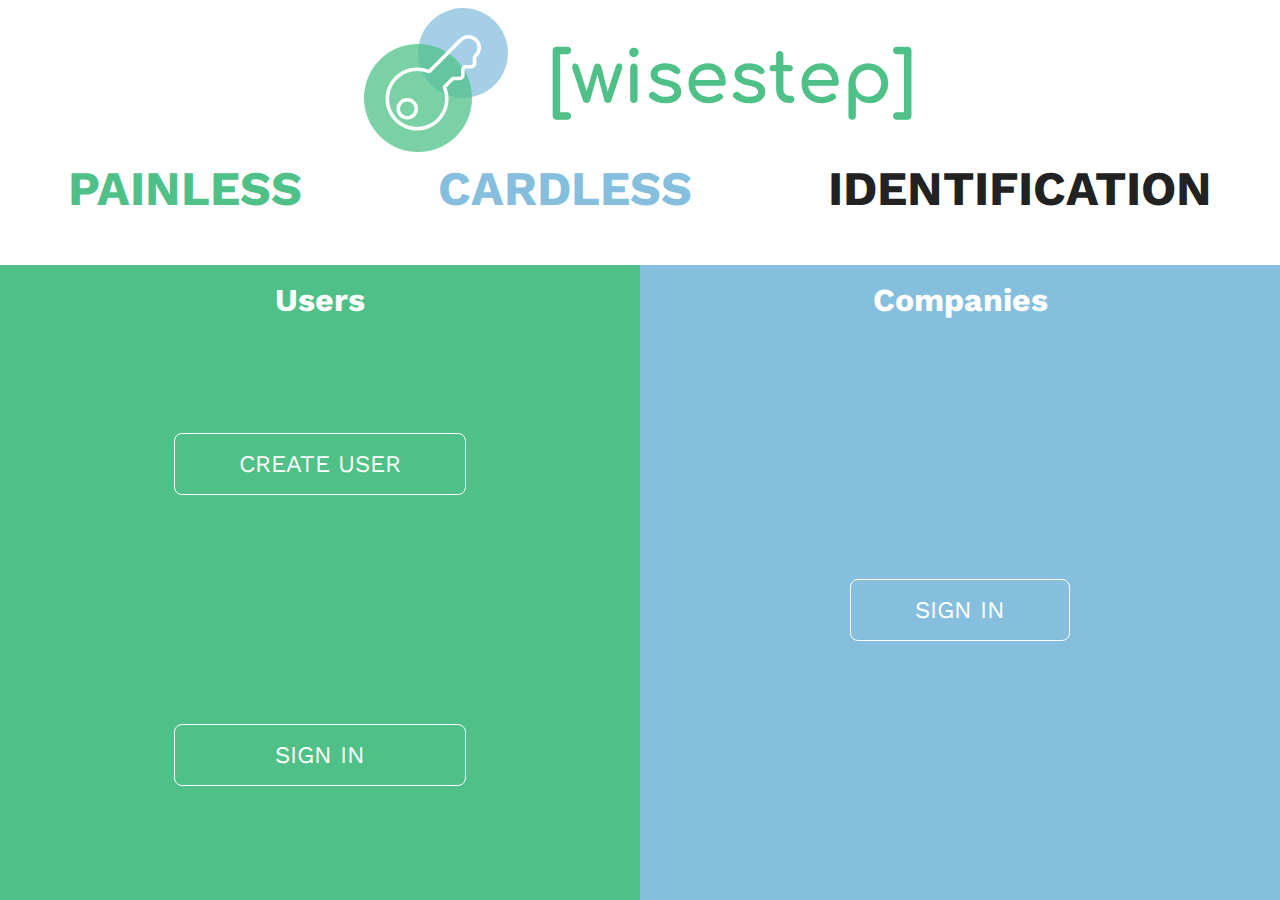
<file: html/index.html>
<!DOCTYPE html>
<html>

<head>
    <meta charset="utf-8" />
    <meta http-equiv="X-UA-Compatible" content="IE=edge">
    <title>[wisestep]</title>
    <meta name="viewport" content="width=device-width, initial-scale=1">
    <link rel="stylesheet" type="text/css" media="screen" href="style.css" />
</head>

<body>
    <header>
        <img src="logo.svg" />
        <h1>[wisestep]</h1>
    </header>
    <section>
        <div class="tag">
            <h3 class="tag one">painless</p>
                <h3 class="tag two">cardless</p>
                    <h3 class="tag three">identification</p>
        </div>
        <div class="actions">
            <div class="left">
                <h3>Users</h3>
                <div class="buttons">
                    <a href="create_account.html">
                        <button class="create">Create User</button>
                    </a>
                    <a href="verification.html">
                        <button class="signin">Sign In</button>
                    </a>
                </div>
            </div>
            <div class="right">
                <h3>Companies</h3>
                <div class="buttons">
                    <a href="verification.html">
                        <button class="signin">Sign In</button>
                    </a>
                </div>
            </div>
        </div>
    </section>
</body>

</html>
</file>
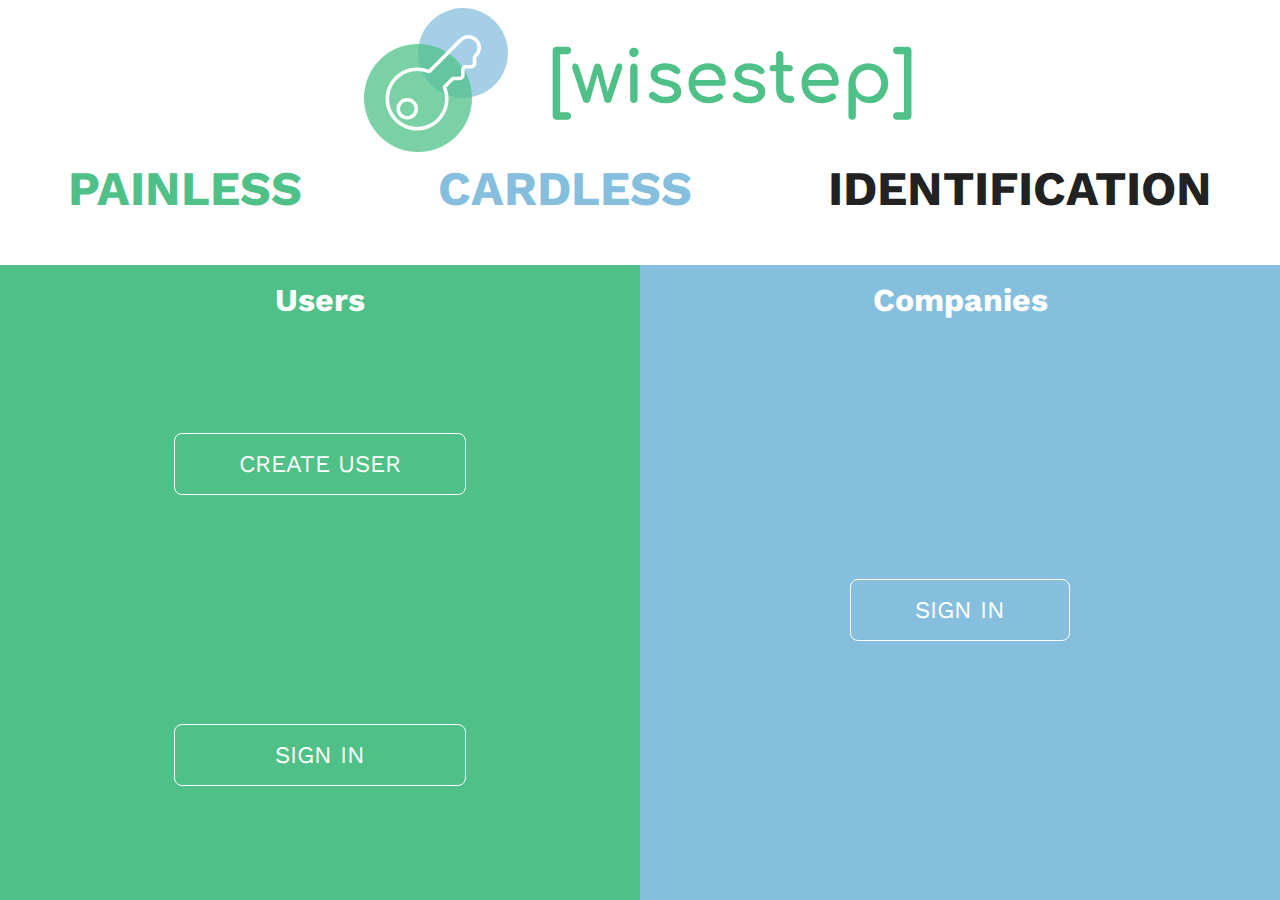
<file: php/index.html>
<!DOCTYPE html>
<html>

<head>
  <meta charset="utf-8" />
  <meta http-equiv="X-UA-Compatible" content="IE=edge">
  <title>[wisestep]</title>
  <meta name="viewport" content="width=device-width, initial-scale=1">
  <link rel="stylesheet" type="text/css" media="screen" href="style.css" />
</head>

<body>
  <header>
    <img src="logo.svg" />
    <h1>[wisestep]</h1>
  </header>
  <section>
    <div class="tag">
      <h3 class="tag one">painless</p>
        <h3 class="tag two">cardless</p>
          <h3 class="tag three">identification</p>
    </div>
    <div class="actions">
      <div class="left">
        <h3>Users</h3>
        <div class="buttons">
          <a href="create_account.html">
            <button class="create">Create User</button>
          </a>
          <a href="verification.html">
            <button class="signin">Sign In</button>
          </a>
        </div>
      </div>
      <div class="right">
        <h3>Companies</h3>
        <div class="buttons">
          <a href="verification.html">
            <button class="signin">Sign In</button>
          </a>
        </div>
      </div>
    </div>
  </section>
</body>

</html>
</file>
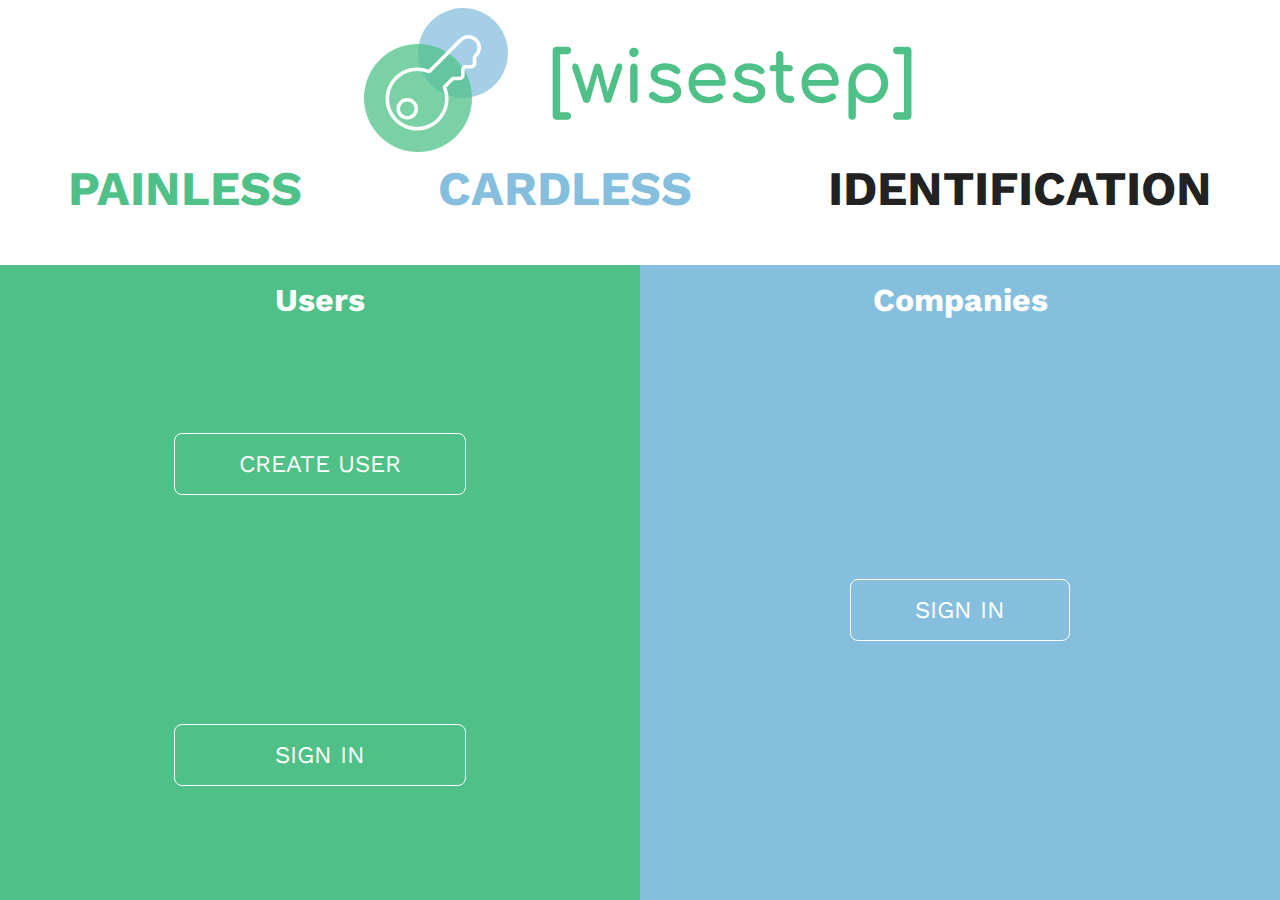
<file: home.html>
<!DOCTYPE html>
<html>

<head>
    <meta charset="utf-8" />
    <meta http-equiv="X-UA-Compatible" content="IE=edge">
    <title>[wisestep]</title>
    <meta name="viewport" content="width=device-width, initial-scale=1">
    <link rel="stylesheet" type="text/css" media="screen" href="style.css" />
</head>

<body>
    <header>
        <img src="logo.svg" />
        <h1>[wisestep]</h1>
    </header>
    <section>
        <div class="tag">
            <h3 class="tag one">painless</p>
                <h3 class="tag two">cardless</p>
                    <h3 class="tag three">identification</p>
        </div>
        <div class="actions">
            <div class="left">
                <h3>Users</h3>
                <div class="buttons">
                    <button class="create">Create User</button>
                    <button class="signin">Sign In</button>
                </div>
            </div>
            <div class="right">
                <h3>Companies</h3>
                <div class="buttons">
                    <button class="signin">Sign In</button>
                </div>
            </div>
        </div>
    </section>
</body>

</html>
</file>
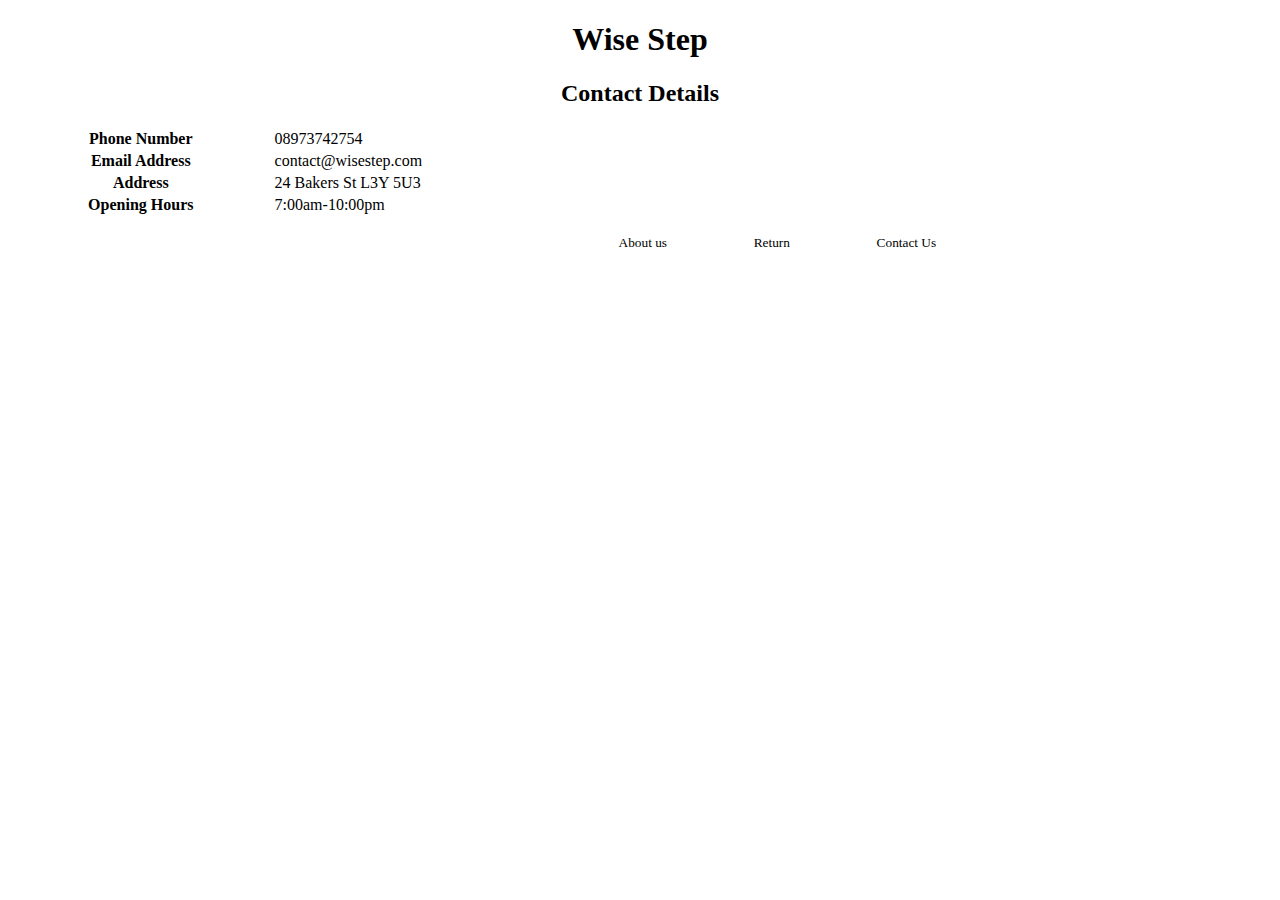
<file: HTMLPage1.html>
﻿<!DOCTYPE html>

<html lang="en" xmlns="http://www.w3.org/1999/xhtml">
<head>
    <meta charset="utf-8" />
    <h1 align="center"> Wise Step</h1>
    <h2 align="center"> Contact Details</h2>
    <style>
        p.indent {
            padding-left: 28em
        }
    </style>
</head>
<body>

    <table style="width:50%">
        <tr>
            <th>Phone Number</th>
            <td>08973742754</td>
        </tr>
        <tr>
            <th>Email Address</th>
            <td>contact@wisestep.com</td>
        </tr>
        <tr>
            <th> Address</th>
            <td> 24 Bakers St L3Y 5U3</td>
        </tr>
        <tr>
            <th>Opening Hours</th>
            <td>7:00am-10:00pm</td>
        </tr>
    </table>
    <p class="indent">
    <small align="center">&emsp;&emsp;&emsp;&emsp;&emsp;&emsp;&emsp;&emsp;&emsp;&emsp;&emsp;&emsp; About us &emsp;&emsp;&emsp;&emsp;&emsp;&emsp;  Return  &emsp;&emsp;&emsp;&emsp;&emsp;&emsp;  Contact Us</small> </p>
</body>
</html>
</file>
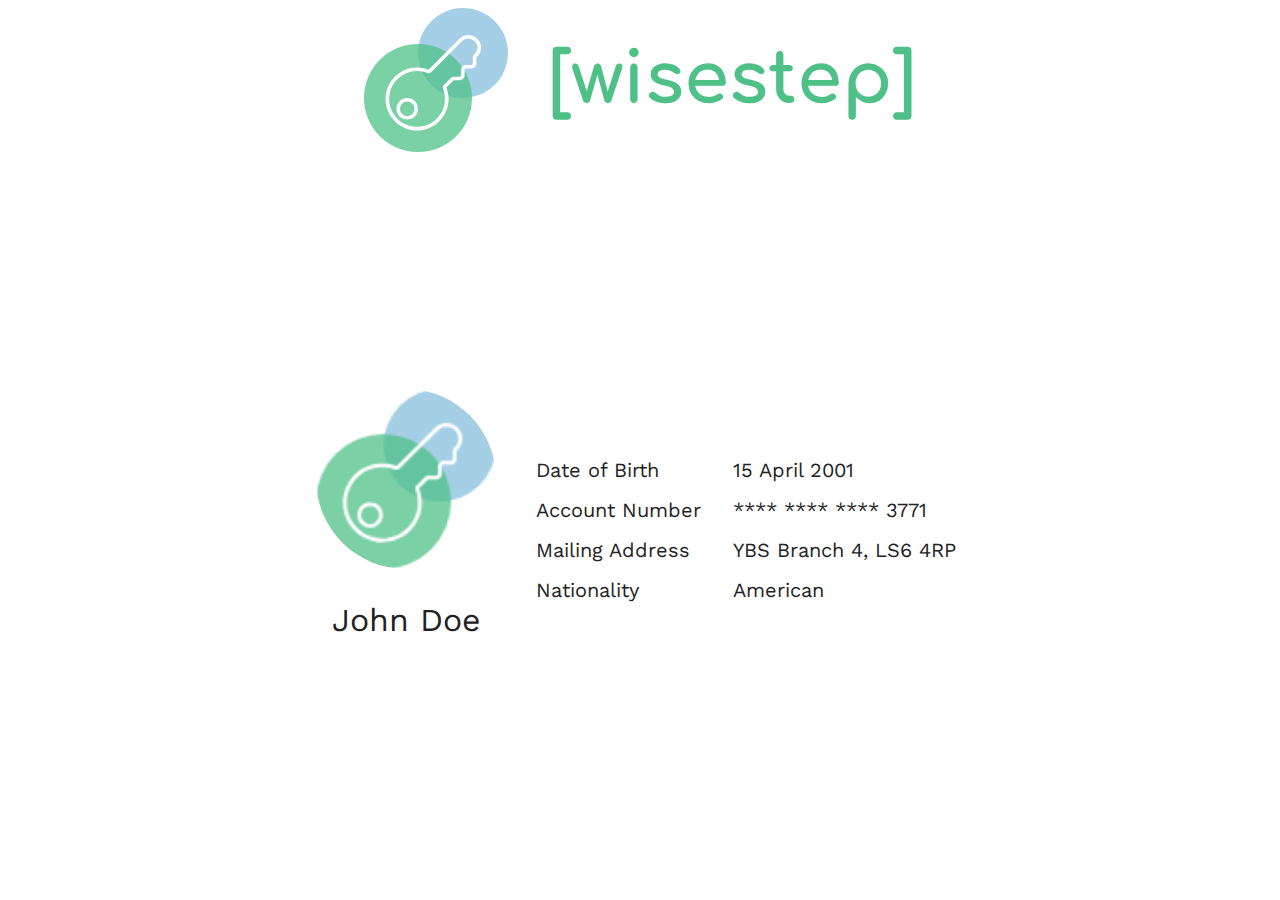
<file: info.html>
<!DOCTYPE html>
<html>

<head>
  <meta charset="utf-8" />
  <meta http-equiv="X-UA-Compatible" content="IE=edge">
  <title>[wisestep]</title>
  <meta name="viewport" content="width=device-width, initial-scale=1">
  <link rel="stylesheet" type="text/css" media="screen" href="style.css" />
</head>

<body>
  <header>
    <img src="logo.svg" />
    <h1>[wisestep]</h1>
  </header>
  <section>
    <div class="info">
      <div class="basic">
        <img src="logo96.png" />
        <p>John Doe</p>
      </div>
      <div class="data">
        <div class="keys">
          <p>Date of Birth</p>
          <p>Account Number</p>
          <p>Mailing Address</p>
          <p>Nationality</p>
        </div>
        <div class="values">
          <p>15 April 2001</p>
          <p>**** **** **** 3771</p>
          <p>YBS Branch 4, LS6 4RP</p>
          <p>American</p>
        </div>
      </div>
    </div>
  </section>
</body>

</html>
</file>
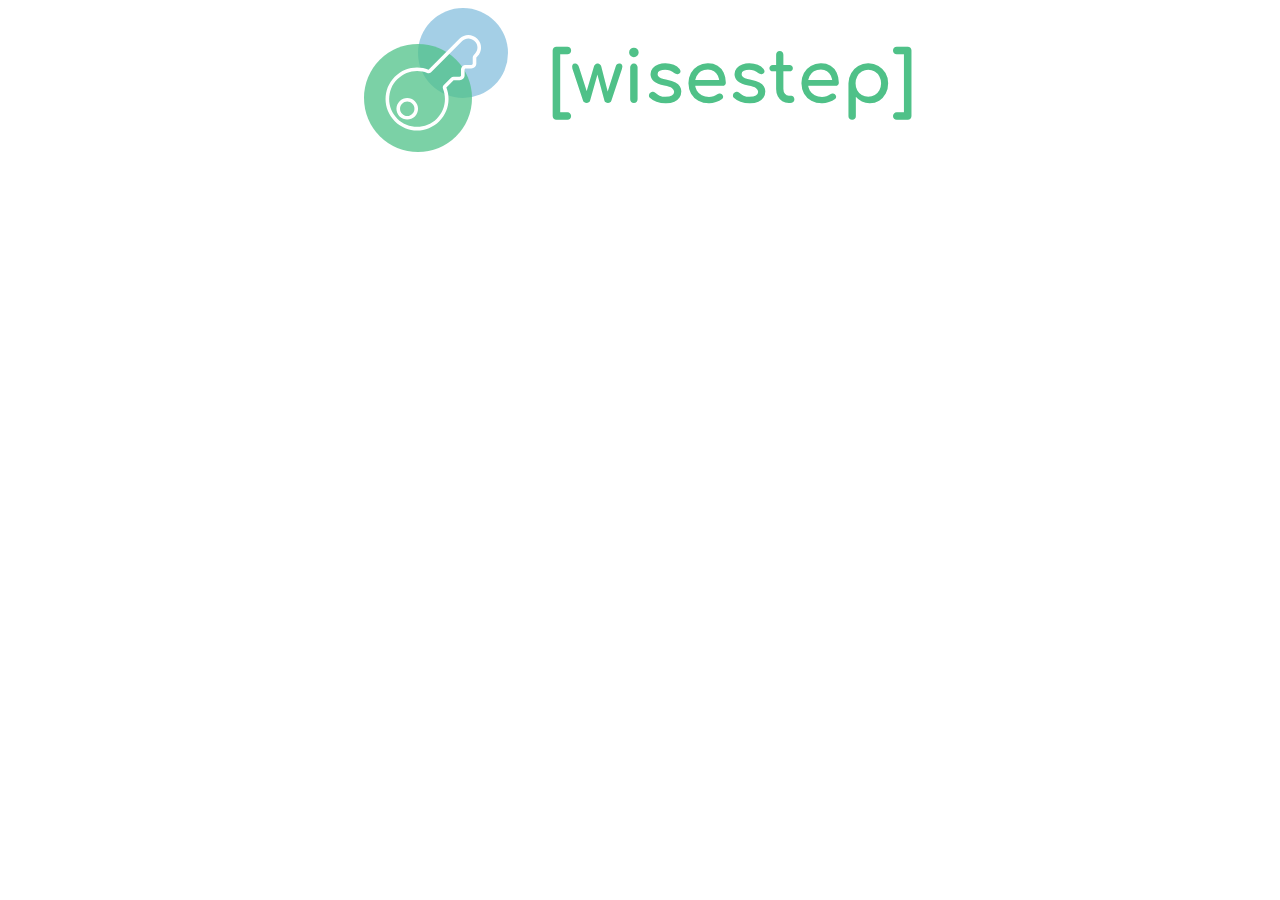
<file: template.html>
<!DOCTYPE html>
<html>

<head>
  <meta charset="utf-8" />
  <meta http-equiv="X-UA-Compatible" content="IE=edge">
  <title>[wisestep]</title>
  <meta name="viewport" content="width=device-width, initial-scale=1">
  <link rel="stylesheet" type="text/css" media="screen" href="style.css" />
</head>

<body>
  <header>
    <img src="logo.svg" />
    <h1>[wisestep]</h1>
  </header>
  <section>
    
  </section>
</body>

</html>
</file>
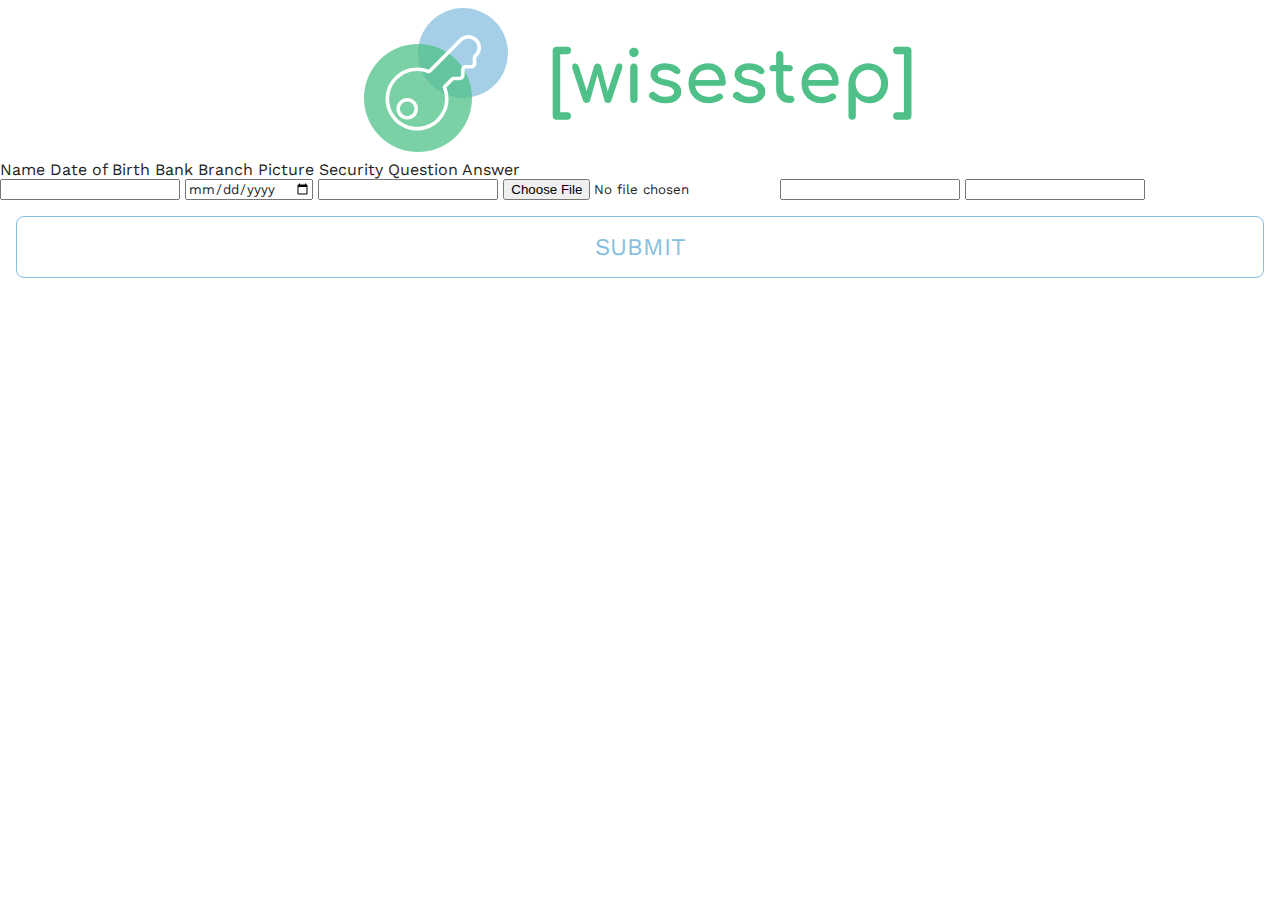
<file: html/create_account.html>
<!DOCTYPE html>
<html>

<head>
  <meta charset="utf-8" />
  <meta http-equiv="X-UA-Compatible" content="IE=edge">
  <title>[wisestep]</title>
  <meta name="viewport" content="width=device-width, initial-scale=1">
  <link rel="stylesheet" type="text/css" media="screen" href="style.css" />
</head>

<body>
  <header>
    <img src="logo.svg" />
    <h1>[wisestep]</h1>
  </header>
  <section>
    <div class="register">
      <div class="labels">
        <label for="name">Name</label>
        <label for="dob">Date of Birth</label>
        <label for="bank_branch">Bank Branch</label>
        <label for="picture">Picture</label>
        <label for="sec_question">Security Question</label>
        <label for="sec_answer">Answer</label>
      </div>
      <div class="fields">
        <input type="text" id="name">
        <input type="date" id="dob">
        <input type="text" id="bank_branch">
        <input type="file" accept="image/*" id="picture">
        <input type="text" id="sec_question">
        <input type="text" id="sec_answer">
      </div>
    </div>
    <button class="colour space" style="--base: var(--blue)">Submit</button>
  </section>
</body>

</html>
</file>
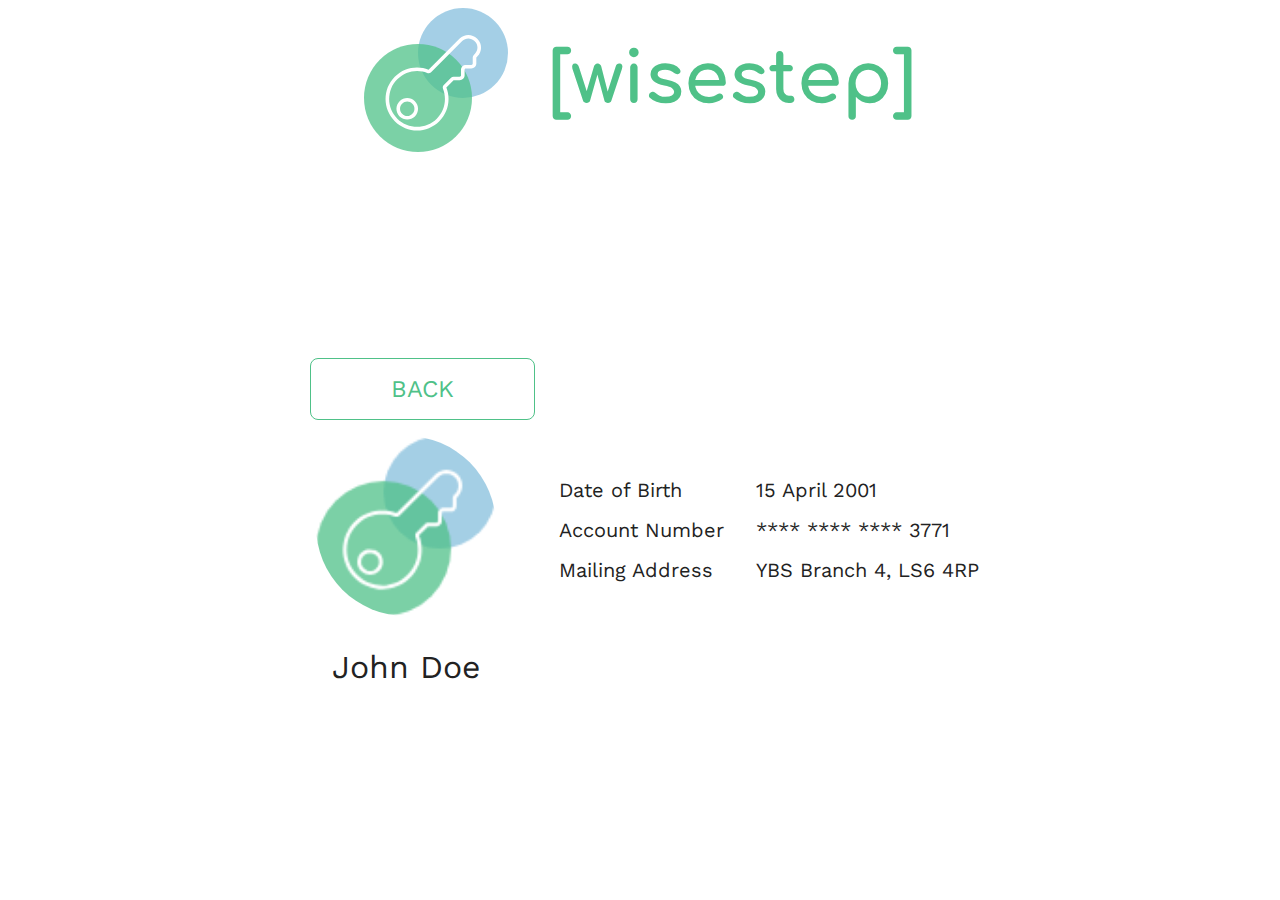
<file: html/profile.html>
<!DOCTYPE html>
<html>

<head>
  <meta charset="utf-8" />
  <meta http-equiv="X-UA-Compatible" content="IE=edge">
  <title>[wisestep] | Verification</title>
  <meta name="viewport" content="width=device-width, initial-scale=1">
  <link rel="stylesheet" type="text/css" media="screen" href="style.css" />
</head>

<body>
  <header>
    <img src="logo.svg" />
    <h1>[wisestep]</h1>
  </header>
  <section>
    <div class="info">
      <div class="basic">
        <a href="verification.html">
          <button class="space colour" style="--base: var(--green)">Back</button>
        </a>
        <img src="logo96.png" />
        <p>John Doe</p>
      </div>
      <div class="data">
        <div class="keys">
          <p>Date of Birth</p>
          <p>Account Number</p>
          <p>Mailing Address</p>
        </div>
        <div class="values">
          <p>15 April 2001</p>
          <p>**** **** **** 3771</p>
          <p>YBS Branch 4, LS6 4RP</p>
        </div>
      </div>
    </div>
  </section>
</body>

</html>
</file>
<file: html/style.css>
@import url('https://fonts.googleapis.com/css?family=Comfortaa|Work+Sans');

:root {
  --green: #4FC188;
  --blue: #86BFDD;
  --red: #ce5959;
  --black: #222;
}

svg {
  width: 100%;
  height: 100%;
  max-width: 400px;
  max-height: 400px;
}

path {
  transition: fill 0.25s ease;
}

body {
  display: flex;
  flex-direction: column;
  height: 100vh;
  margin: 0;
  padding: 0;
}

body * {
  box-sizing: border-box;
  color: var(--black);

  font-family: "Work Sans";
}

header {
  padding: 8px;
  display: flex;
  height: 160px;
  justify-content: center;
  align-items: center;
}

header img {
  height: 100%;
  margin-right: 40px;
}

header h1 {
  font-size: 72px;
  text-align: center;
  color: var(--green);

  font-family: "Comfortaa";
}

/* HOME PAGE */

div.tag {
  display: flex;
  width: 100%;

  justify-content: space-around;
  align-items: center;

  text-transform: uppercase;
}

div.tag h3 {
  font-size: 48px;
  margin: 0;
}

h3.tag.one {
  color: var(--green);
}

h3.tag.two {
  color: var(--blue);
}

section {
  display: flex;
  flex-direction: column;
  flex: 1;
}

div.actions {
  display: flex;
  flex: 1;
  width: 100%;
}

div.left {
  --base: var(--green);
}

div.right {
  --base: var(--blue);
}

div.left, div.right {
  background: var(--base);
  display: flex;
  flex-direction: column;
  align-items: center;
  justify-content: center;
  flex: 1;
}

div.left h3, div.right h3 {
  margin: 16px 0 0;
  color: white;
  font-size: 32px;
}

div.buttons {
  display: flex;
  flex: 1;
  flex-direction: column;
  justify-content: space-around;
}

a {
  display: block;
}

a button {
  width: 100%;
}

button {
  cursor: pointer;
  color: white;
  padding: 16px 64px;
  text-transform: uppercase;
  font-size: 24px;
  border-radius: 8px;
  background: none;
  border: solid 1px white;

  transition: color 0.25s ease, background 0.25s ease;
}

button.space {
  margin: 16px;
}

button.colour {
  color: var(--base);
  border-color: var(--base);
}

button.colour:hover {
  color: white;
  background: var(--base);
  border-color: var(--base);
}

div.buttons button:hover {
  color: var(--base);
  background: white;
}

/* VERIFICATION PAGE */

div.steps {
  display: flex;
  flex: 1;
  align-items: center;
  justify-content: space-around;
  width: 100%;
}

div.step {
  display: flex;
  flex-direction: column;

  transition: opacity 0.25s ease, transform 0.25s ease;
}

div.step.disabled {
  opacity: 0.25;
  transform: scale(0.75);
}

.step .instructions {
  text-align: center;
  font-size: 32px;
}

.step path {
  fill: #888;
}

.step.error  path {
  fill: var(--red);
}

.step.complete  path {
  fill: var(--green);
}

.step .check {
  height: 40px;
  transform: rotateZ(90deg) scale(0, 0);
  transition: transform 0.25s ease;
}

.step.complete .check {
  transform: none;
}

/* INFO PAGE */

.info {
  display: flex;
  flex: 1;
  align-items: center;
  justify-content: center;
}

.basic {
  padding: 8px;
  display: flex;
  flex-direction: column;
  align-items: center;
  justify-content: center;

  margin-right: 16px;
}

.basic img {
  width: 180px;
  height: 180px;
  border-radius: 50%;
}

.basic p {
  font-size: 32px;
}

.data {
  display: flex;
  font-size: 20px;
}

.data div {
  margin: 0 16px;
}

.data p {
  margin: 16px 0;
}
</file>
<file: php/style.css>
@import url('https://fonts.googleapis.com/css?family=Comfortaa|Work+Sans');

:root {
  --green: #4FC188;
  --blue: #86BFDD;
  --red: #ce5959;
  --black: #222;
}

svg {
  width: 100%;
  height: 100%;
  max-width: 400px;
  max-height: 400px;
}

path {
  transition: fill 0.25s ease;
}

body {
  display: flex;
  flex-direction: column;
  height: 100vh;
  margin: 0;
  padding: 0;
}

body * {
  box-sizing: border-box;
  color: var(--black);

  font-family: "Work Sans";
}

header {
  padding: 8px;
  display: flex;
  height: 160px;
  justify-content: center;
  align-items: center;
}

header img {
  height: 100%;
  margin-right: 40px;
}

header h1 {
  font-size: 72px;
  text-align: center;
  color: var(--green);

  font-family: "Comfortaa";
}

/* HOME PAGE */

div.tag {
  display: flex;
  width: 100%;

  justify-content: space-around;
  align-items: center;

  text-transform: uppercase;
}

div.tag h3 {
  font-size: 48px;
  margin: 0;
}

h3.tag.one {
  color: var(--green);
}

h3.tag.two {
  color: var(--blue);
}

section {
  display: flex;
  flex-direction: column;
  flex: 1;
}

div.actions {
  display: flex;
  flex: 1;
  width: 100%;
}

div.left {
  --base: var(--green);
}

div.right {
  --base: var(--blue);
}

div.left, div.right {
  background: var(--base);
  display: flex;
  flex-direction: column;
  align-items: center;
  justify-content: center;
  flex: 1;
}

div.left h3, div.right h3 {
  margin: 16px 0 0;
  color: white;
  font-size: 32px;
}

div.buttons {
  display: flex;
  flex: 1;
  flex-direction: column;
  justify-content: space-around;
}

a {
  display: block;
}

a button {
  width: 100%;
}

button {
  cursor: pointer;
  color: white;
  padding: 16px 64px;
  text-transform: uppercase;
  font-size: 24px;
  border-radius: 8px;
  background: none;
  border: solid 1px white;

  transition: color 0.25s ease, background 0.25s ease;
}

button.space {
  margin: 16px;
}

button.colour {
  color: var(--base);
  border-color: var(--base);
}

button.colour:hover {
  color: white;
  background: var(--base);
  border-color: var(--base);
}

div.buttons button:hover {
  color: var(--base);
  background: white;
}

/* VERIFICATION PAGE */

div.steps {
  display: flex;
  flex: 1;
  align-items: center;
  justify-content: space-around;
  width: 100%;
}

div.step {
  display: flex;
  flex-direction: column;

  transition: opacity 0.25s ease, transform 0.25s ease;
}

div.step.disabled {
  opacity: 0.25;
  transform: scale(0.75);
}

.step .instructions {
  text-align: center;
  font-size: 32px;
}

.step path {
  fill: #888;
}

.step.error  path {
  fill: var(--red);
}

.step.complete  path {
  fill: var(--green);
}

.step .check {
  height: 40px;
  transform: rotateZ(90deg) scale(0, 0);
  transition: transform 0.25s ease;
}

.step.complete .check {
  transform: none;
}

/* INFO PAGE */

.info {
  display: flex;
  flex: 1;
  align-items: center;
  justify-content: center;
}

.basic {
  padding: 8px;
  display: flex;
  flex-direction: column;
  align-items: center;
  justify-content: center;

  margin-right: 16px;
}

.basic img {
  width: 180px;
  height: 180px;
  border-radius: 50%;
}

.basic p {
  font-size: 32px;
}

.data {
  display: flex;
  font-size: 20px;
}

.data div {
  margin: 0 16px;
}

.data p {
  margin: 16px 0;
}
</file>
<file: style.css>
@import url('https://fonts.googleapis.com/css?family=Comfortaa|Work+Sans');

:root {
  --green: #4FC188;
  --blue: #86BFDD;
  --red: #ce5959;
  --black: #222;
}

svg {
  width: 100%;
  height: 100%;
  max-width: 400px;
  max-height: 400px;
}

path {
  transition: fill 0.25s ease;
}

body {
  display: flex;
  flex-direction: column;
  height: 100vh;
  margin: 0;
  padding: 0;
}

body * {
  box-sizing: border-box;
  color: var(--black);

  font-family: "Work Sans";
}

header {
  padding: 8px;
  display: flex;
  height: 160px;
  justify-content: center;
  align-items: center;
}

header img {
  height: 100%;
  margin-right: 40px;
}

header h1 {
  font-size: 72px;
  text-align: center;
  color: var(--green);

  font-family: "Comfortaa";
}

/* HOME PAGE */

div.tag {
  display: flex;
  width: 100%;

  justify-content: space-around;
  align-items: center;

  text-transform: uppercase;
}

div.tag h3 {
  font-size: 48px;
  margin: 0;
}

h3.tag.one {
  color: var(--green);
}

h3.tag.two {
  color: var(--blue);
}

section {
  display: flex;
  flex-direction: column;
  flex: 1;
}

div.actions {
  display: flex;
  flex: 1;
  width: 100%;
}

div.left {
  --base: var(--green);
}

div.right {
  --base: var(--blue);
}

div.left, div.right {
  background: var(--base);
  display: flex;
  flex-direction: column;
  align-items: center;
  justify-content: center;
  flex: 1;
}

div.left h3, div.right h3 {
  margin: 16px 0 0;
  color: white;
  font-size: 32px;
}

div.buttons {
  display: flex;
  flex: 1;
  flex-direction: column;
  justify-content: space-around;
}

div.buttons button {
  cursor: pointer;
  color: white;
  padding: 16px 64px;
  text-transform: uppercase;
  font-size: 24px;
  border-radius: 8px;
  background: none;
  border: solid 1px white;

  transition: color 0.25s ease, background 0.25s ease;
}

div.buttons button:hover {
  color: var(--base);
  background: white;
}

/* VERIFICATION PAGE */

div.steps {
  display: flex;
  flex: 1;
  align-items: center;
  justify-content: space-around;
  width: 100%;
}

div.step {
  display: flex;
  flex-direction: column;

  transition: opacity 0.25s ease, transform 0.25s ease;
}

div.step.disabled {
  opacity: 0.25;
  transform: scale(0.75);
}

.step .instructions {
  text-align: center;
  font-size: 32px;
}

.step path {
  fill: #888;
}

.step.error  path {
  fill: var(--red);
}

.step.complete  path {
  fill: var(--green);
}

.step .check {
  height: 40px;
  transform: rotateZ(90deg) scale(0, 0);
  transition: transform 0.25s ease;
}

.step.complete .check {
  transform: none;
}

/* INFO PAGE */

.info {
  display: flex;
  flex: 1;
  align-items: center;
  justify-content: center;
}

.basic {
  padding: 8px;
  display: flex;
  flex-direction: column;
  align-items: center;
  justify-content: center;

  margin-right: 16px;
}

.basic img {
  width: 180px;
  height: 180px;
  border-radius: 50%;
}

.basic p {
  font-size: 32px;
}

.data {
  display: flex;
  font-size: 20px;
}

.data div {
  margin: 0 16px;
}

.data p {
  margin: 16px 0;
}
</file>
